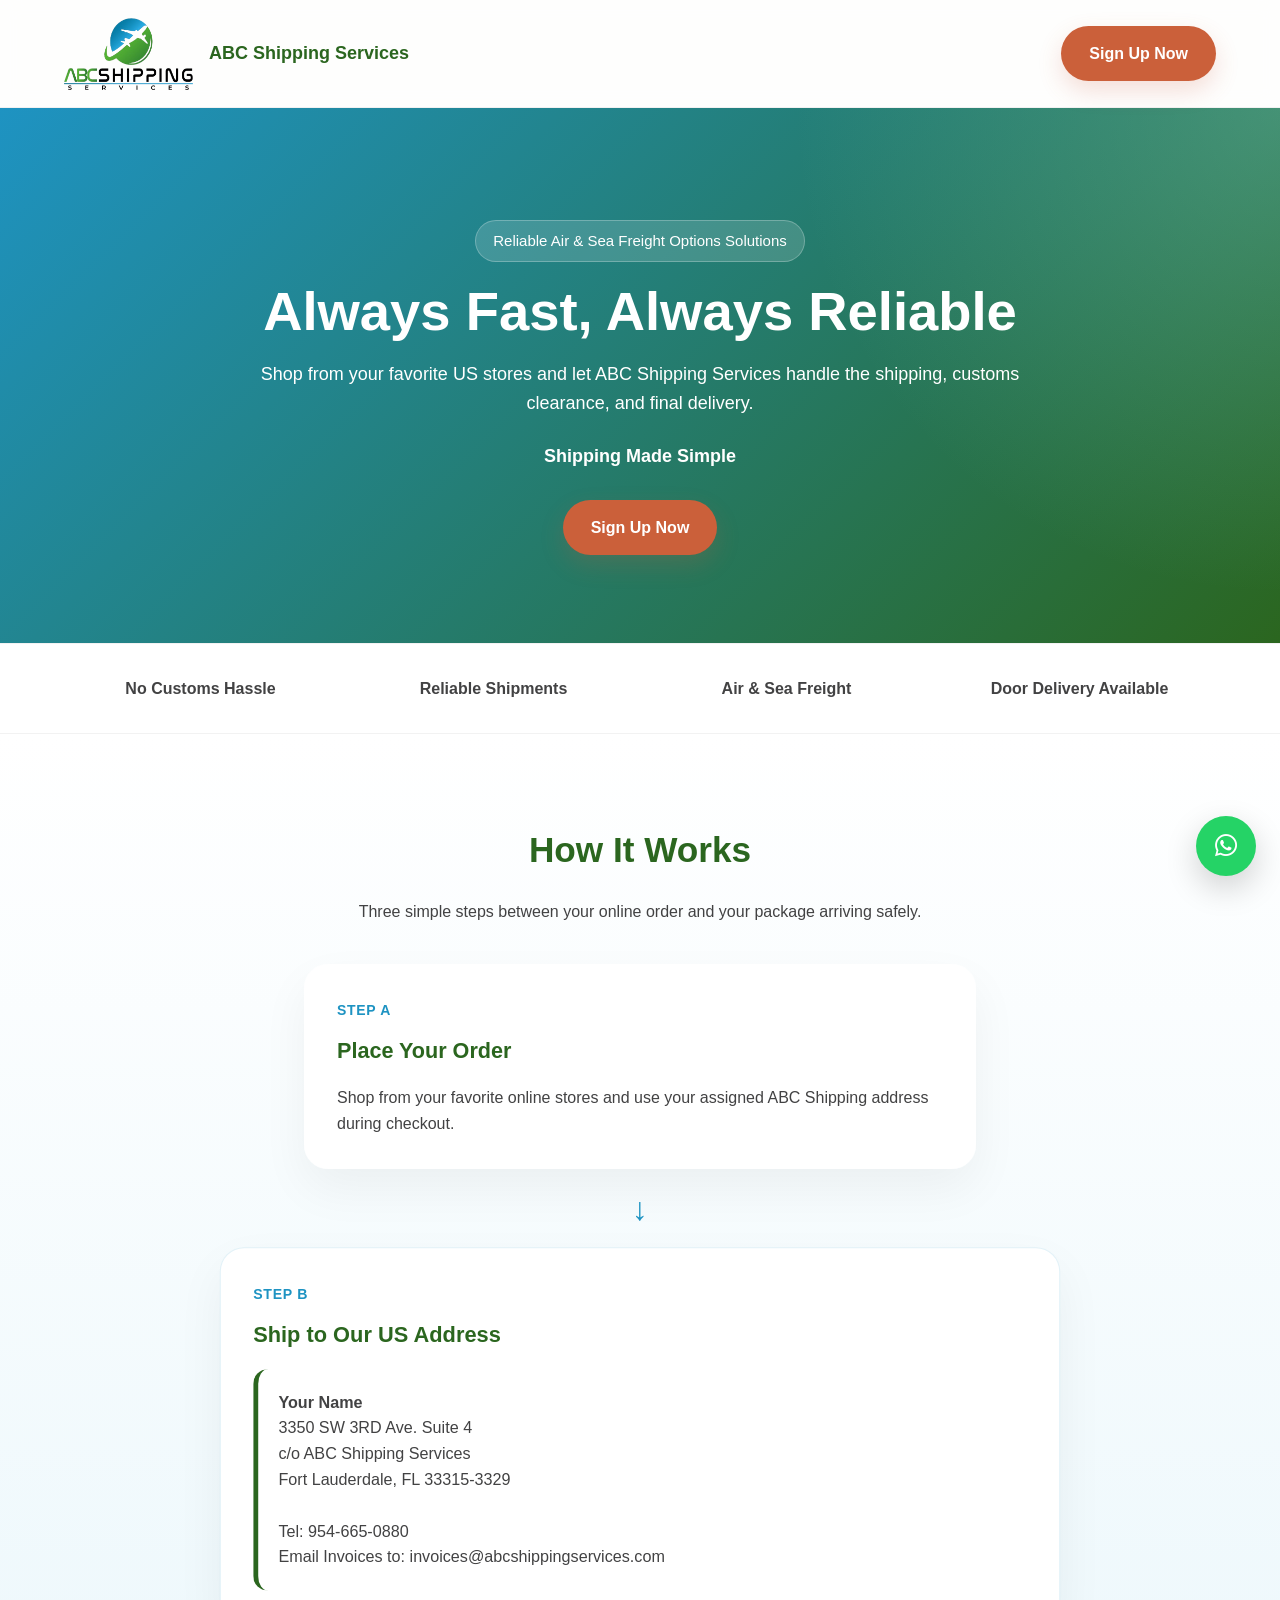
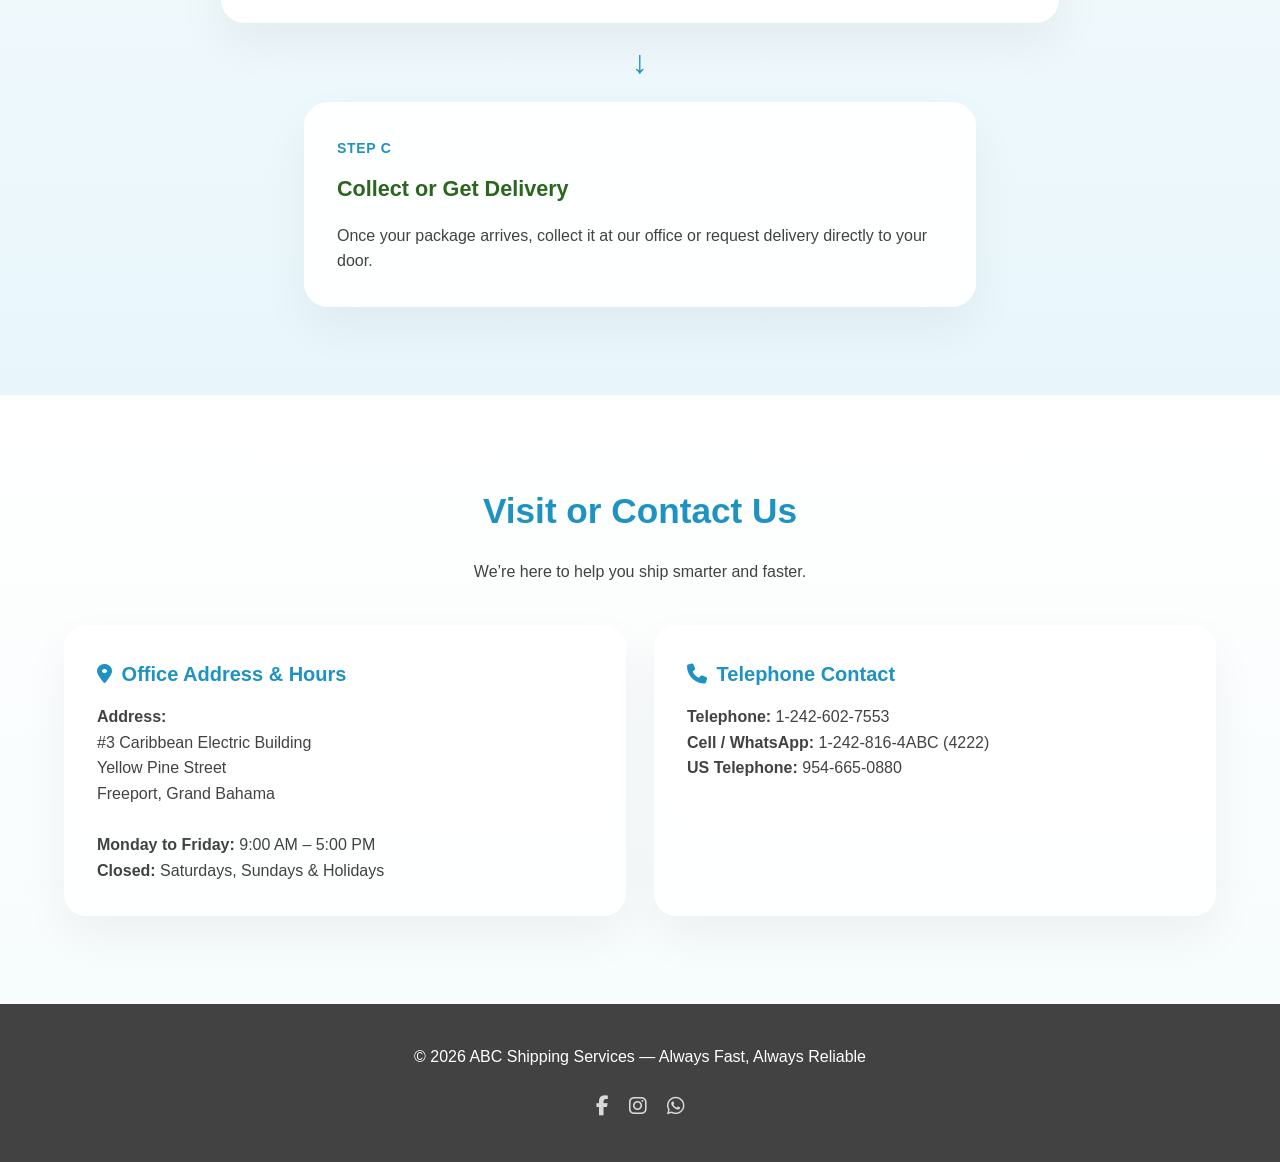
<file: index.html>
<!DOCTYPE html>
<html lang="en">
<head>
  <meta charset="UTF-8" />
  <meta name="viewport" content="width=device-width, initial-scale=1.0" />
  <title>ABC Shipping Services</title>
  <style>
    :root {
      --primary-blue: #1E93C2;
      --off-white: #F0EFEC;
      --dark-gray: #424243;
      --primary-green: #2B661F;
      --accent-orange: #CB603A;
      --accent-teal: #7CCCBD;
      --white: #ffffff;
    }

    * {
      margin: 0;
      padding: 0;
      box-sizing: border-box;
    }

    html {
      scroll-behavior: smooth;
    }

    body {
      font-family: Inter, Arial, sans-serif;
      background: var(--off-white);
      color: var(--dark-gray);
      line-height: 1.6;
    }

    .container {
      width: 90%;
      max-width: 1200px;
      margin: auto;
    }

    header {
      background: rgba(255,255,255,0.9);
      backdrop-filter: blur(10px);
      padding: 1.1rem 0;
      position: sticky;
      top: 0;
      z-index: 100;
      border-bottom: 1px solid rgba(0,0,0,0.05);
    }

    .nav {
      display: flex;
      justify-content: space-between;
      align-items: center;
      gap: 20px;
    }

    .logo {
      display: flex;
      align-items: center;
      gap: 1rem;
    }

    .logo img {
      height: 4.5rem;
    }

    .logo h1 {
      font-size: 1.125rem;
      color: var(--primary-green);
      font-weight: 700;
    }

    .signup-btn {
      background: var(--accent-orange);
      color: white;
      text-decoration: none;
      padding: 0.9rem 1.75rem;
      border-radius: 999px;
      font-weight: 700;
      transition: 0.3s ease;
      box-shadow: 0 0.625rem 1.5rem rgba(203,96,58,0.2);
    }

    .signup-btn:hover {
      transform: translateY(-2px);
    }

    .hero {
      padding: 7rem 0 5.5rem;
      background:
        radial-gradient(circle at top right, rgba(124,204,189,0.35), transparent 35%),
        linear-gradient(135deg, var(--primary-blue), var(--primary-green));
      color: white;
      text-align: center;
    }

    .hero-badge {
      display: inline-block;
      background: rgba(255,255,255,0.15);
      border: 1px solid rgba(255,255,255,0.25);
      padding: 0.5rem 1.1rem;
      border-radius: 999px;
      margin-bottom: 20px;
      font-size: 0.9375rem;
    }

    .hero h2 {
      font-size: clamp(2.2rem, 5vw, 3.4rem);
      margin-bottom: 18px;
      line-height: 1.1;
    }

    .hero p {
      max-width: 760px;
      margin: 0 auto 24px;
      font-size: 1.125rem;
    }

    .tagline {
      font-size: 1.5rem;
      font-weight: 700;
    }

    .hero-actions {
      margin-top: 30px;
      display: flex;
      justify-content: center;
      gap: 16px;
      flex-wrap: wrap;
    }

    .secondary-btn {
      text-decoration: none;
      color: white;
      border: 1px solid rgba(255,255,255,0.4);
      padding: 14px 26px;
      border-radius: 999px;
      font-weight: 600;
    }

    section {
      padding: 5.5rem 0;
    }

    h3 {
      font-size: clamp(1.8rem, 4vw, 2.2rem);
      margin-bottom: 20px;
      text-align: center;
      color: var(--primary-green);
    }

    .section-subtitle {
      text-align: center;
      max-width: 700px;
      margin: 0 auto 40px;
    }

    .process-flow {
      max-width: 52rem;
      margin: 0 auto;
      display: flex;
      flex-direction: column;
      gap: 1.5rem;
    }

    .process-step {
      background: rgba(255,255,255,0.92);
      border: 1px solid rgba(255,255,255,0.9);
      border-radius: 1.5rem;
      padding: 2rem;
      box-shadow: 0 1.25rem 3rem rgba(0,0,0,0.05);
    }

    .small-step {
      max-width: 42rem;
      margin: 0 auto;
    }

    .featured-step {
      background: white;
      border: 1px solid rgba(30,147,194,0.12);
      transform: scale(1.01);
    }

    .step-label {
      display: inline-block;
      margin-bottom: 0.8rem;
      font-size: 0.875rem;
      font-weight: 700;
      color: var(--primary-blue);
      text-transform: uppercase;
      letter-spacing: 0.05em;
    }

    .process-step h4 {
      display: flex;
      align-items: center;
      margin-bottom: 1rem;
      color: var(--primary-green);
      font-size: 1.35rem;
    }

    .flow-arrow {
      text-align: center;
      font-size: 2rem;
      font-weight: 700;
      color: var(--primary-blue);
      line-height: 1;
    }

    .info-grid {
      display: grid;
      grid-template-columns: repeat(auto-fit, minmax(280px, 1fr));
      gap: 28px;
    }

    .card {
      background: rgba(255,255,255,0.85);
      backdrop-filter: blur(8px);
      border: 1px solid rgba(255,255,255,0.8);
      padding: 2rem;
      border-radius: 1.4rem;
      box-shadow: 0 1.25rem 3rem rgba(0,0,0,0.05);
      transition: 0.3s ease;
    }

    .card:hover {
      transform: translateY(-6px);
    }

    .card h4 {
      display: flex;
      align-items: center;
      gap: 0.6rem;
      color: var(--primary-blue);
      margin-bottom: 14px;
      font-size: 1.25rem;
    }

    .address-box {
      background: var(--white);
      border-left: 5px solid var(--primary-green);
      padding: 1.25rem;
      border-radius: 0.9rem;
      margin-top: 15px;
    }

    .how-it-works-section {
      background: linear-gradient(180deg, #ffffff 0%, #E8F6FB 100%);
    }

    .contact-section {
      background: linear-gradient(180deg, #ffffff 0%, #F7FCFD 100%);
    }

    .contact-section h3 {
      color: var(--primary-blue);
      font-weight: 800;
    }

    
    .highlight-strip {
      background: white;
      border-top: 1px solid rgba(0,0,0,0.05);
      border-bottom: 1px solid rgba(0,0,0,0.05);
      padding: 2rem 0;
    }

    .highlight-grid {
      display: grid;
      grid-template-columns: repeat(auto-fit, minmax(200px, 1fr));
      gap: 20px;
      text-align: center;
      font-weight: 600;
    }

    footer {
      background: var(--dark-gray);
      color: white;
      text-align: center;
      padding: 2.5rem 0;
    }

    @media (max-width: 50rem) {
      .container {
        width: 92%;
      }

      .nav {
        gap: 1rem;
      }

      .logo img {
        height: 3.75rem;
      }

      .logo h1 {
        font-size: 1rem;
      }

      .hero {
        padding: 5.5rem 0 4.5rem;
      }

      .hero h2 {
        font-size: clamp(2rem, 4vw, 2.6rem);
      }

      .hero p {
        font-size: 1rem;
      }

      .tagline {
        font-size: 1.25rem;
      }

      section {
        padding: 4.5rem 0;
      }

      h3 {
        font-size: clamp(1.6rem, 3vw, 2rem);
      }

      .info-grid {
        grid-template-columns: 1fr;
        gap: 1.5rem;
      }

      .process-flow {
        max-width: 100%;
      }

      .process-step,
      .card {
        padding: 1.5rem;
      }
    }

    @media (max-width: 43.75rem) {
      .whatsapp-float {
        width: 3.25rem;
        height: 3.25rem;
        right: 1rem;
        bottom: 1rem;
        font-size: 1.35rem;
      }

      header {
        padding: 0.9rem 0;
      }

      .nav {
        flex-direction: column;
        align-items: center;
        text-align: center;
      }

      .logo {
        flex-direction: column;
        gap: 0.75rem;
      }

      .logo img {
        height: 3.25rem;
      }

      .signup-btn {
        width: 100%;
        max-width: 18rem;
        text-align: center;
        padding: 0.85rem 1.25rem;
      }

      .hero {
        padding: 4.5rem 0 3.5rem;
      }

      .hero-badge {
        font-size: 0.8125rem;
        padding: 0.45rem 0.9rem;
      }

      .hero h2 {
        font-size: clamp(1.8rem, 6vw, 2.2rem);
        line-height: 1.2;
      }

      .hero p {
        font-size: 0.95rem;
      }

      .tagline {
        font-size: 1.1rem;
      }

      h3 {
        font-size: 1.5rem;
      }

      .section-subtitle {
        font-size: 0.95rem;
      }

      .highlight-grid {
        grid-template-columns: 1fr;
        gap: 1rem;
      }

      .process-step,
      .card,
      .address-box {
        padding: 1.25rem;
      }

      .process-step h4,
      .card h4 {
        font-size: 1.1rem;
      }

      .flow-arrow {
        font-size: 1.5rem;
      }

      .social-links {
        gap: 1rem;
      }

      .social-links a {
        font-size: 1.1rem;
      }
    }
  </style>
  <link rel="stylesheet" href="https://cdnjs.cloudflare.com/ajax/libs/font-awesome/6.5.1/css/all.min.css">
  <link rel="icon" type="image/png" href="images/favicon.png"/>
</head>
<body>

<header>
  <div class="container nav">
    <div class="logo">
      <img src="images/abc_logo_transparent.png" alt="ABC Shipping Services Logo">
      <h1>ABC Shipping Services</h1>
    </div>

    <a href="https://docs.google.com/forms/d/e/1FAIpQLSdOvtNoQztlc4xi6HpW85pSgAjq1y3ubpbFNYZTctN1vHgoug/viewform?pli=1" target="_blank" class="signup-btn">Sign Up Now</a>
  </div>
</header>

<section class="hero">
  <div class="container">
    <div class="hero-badge">Reliable Air & Sea Freight Options Solutions</div>
    <h2>Always Fast, Always Reliable</h2>
    <p>
      Shop from your favorite US stores and let ABC Shipping Services handle the shipping, customs clearance, and final delivery.
    </p>
    <p class="tagline">Shipping Made Simple</p>

    <div class="hero-actions">
      <a href="https://docs.google.com/forms/d/e/1FAIpQLSdOvtNoQztlc4xi6HpW85pSgAjq1y3ubpbFNYZTctN1vHgoug/viewform?pli=1" target="_blank" class="signup-btn">Sign Up Now</a>
    </div>
  </div>
</section>

<section class="highlight-strip">
  <div class="container highlight-grid">
    <div>No Customs Hassle</div>
    <div>Reliable Shipments</div>
    <div>Air & Sea Freight</div>
    <div>Door Delivery Available</div>
  </div>
</section>

<section class="how-it-works-section">
  <div class="container">
    <h3>How It Works</h3>
    <p class="section-subtitle">
      Three simple steps between your online order and your package arriving safely.
    </p>

    <div class="process-flow">
      <div class="process-step small-step">
        <span class="step-label">Step A</span>
        <h4>Place Your Order</h4>
        <p>
          Shop from your favorite online stores and use your assigned ABC Shipping address during checkout.
        </p>
      </div>

      <div class="flow-arrow">↓</div>

      <div class="process-step featured-step">
        <span class="step-label">Step B</span>
        <h4>Ship to Our US Address</h4>
        <div class="address-box">
          <p><strong>Your Name</strong></p>
          <p>3350 SW 3RD Ave. Suite 4</p>
          <p>c/o ABC Shipping Services</p>
          <p>Fort Lauderdale, FL 33315-3329</p>
          <br>
          <p>Tel: 954-665-0880</p>
          <p>Email Invoices to: invoices@abcshippingservices.com</p>
        </div>
      </div>

      <div class="flow-arrow">↓</div>

      <div class="process-step small-step">
        <span class="step-label">Step C</span>
        <h4>Collect or Get Delivery</h4>
        <p>
          Once your package arrives, collect it at our office or request delivery directly to your door.
        </p>
      </div>
    </div>
  </div>
</section>

<section id="contact" class="contact-section">
  <div class="container">
    <h3>Visit or Contact Us</h3>
    <p class="section-subtitle">We’re here to help you ship smarter and faster.</p>

    <div class="info-grid">
      <div class="card">
        <h4><i class="fa-solid fa-location-dot"></i> Office Address & Hours</h4>
        <p><strong>Address:</strong><br>
        #3 Caribbean Electric Building<br>
        Yellow Pine Street<br>
        Freeport, Grand Bahama</p>
        <br>
        <p><strong>Monday to Friday:</strong> 9:00 AM – 5:00 PM</p>
        <p><strong>Closed:</strong> Saturdays, Sundays & Holidays</p>
      </div>

      <div class="card">
        <h4><i class="fa-solid fa-phone"></i> Telephone Contact</h4>
        <p><strong>Telephone:</strong> 1-242-602-7553</p>
        <p><strong>Cell / WhatsApp:</strong> 1-242-816-4ABC (4222)</p>
        <p><strong>US Telephone:</strong> 954-665-0880</p>
      </div>
    </div>
  </div>
</section>

<footer>
  <style>
    .social-links {
      display: flex;
      justify-content: center;
      gap: 1.25rem;
      margin-top: 1.25rem;
    }

    .social-links a {
      color: rgba(255,255,255,0.8);
      font-size: 1.25rem;
      text-decoration: none;
      transition: 0.3s ease;
    }

    .social-links a:hover {
      color: white;
      transform: translateY(-0.125rem);
    }

    .whatsapp-float {
      position: fixed;
      right: 1.5rem;
      bottom: 1.5rem;
      width: 3.75rem;
      height: 3.75rem;
      display: flex;
      align-items: center;
      justify-content: center;
      border-radius: 50%;
      background: #25D366;
      color: white;
      text-decoration: none;
      font-size: 1.6rem;
      box-shadow: 0 0.75rem 2rem rgba(0,0,0,0.18);
      z-index: 999;
      transition: 0.3s ease;
    }

    .whatsapp-float:hover {
      transform: translateY(-0.2rem);
    }
  </style>
  <div class="container">
    <p>© 2026 ABC Shipping Services — Always Fast, Always Reliable</p>
  </div>
    <div class="social-links">
      <a href="https://www.facebook.com/abcshippingservices" aria-label="Facebook"><i class="fab fa-facebook-f"></i></a>
      <a href="https://www.instagram.com/abcshippingservices/" aria-label="Instagram"><i class="fab fa-instagram"></i></a>
      <a href="https://wa.me/12428164222?text=Hello%2C%20I%E2%80%99d%20like%20to%20receive%20my%20US%20shipping%20address." aria-label="WhatsApp"><i class="fab fa-whatsapp"></i></a>
    </div>
    <a href="https://wa.me/12428164222?text=Hello%2C%20I%E2%80%99d%20like%20to%20receive%20my%20US%20shipping%20address." target="_blank" class="whatsapp-float" aria-label="Chat on WhatsApp">
      <i class="fa-brands fa-whatsapp"></i>
    </a>
</footer>

</body>
</html>
</file>
